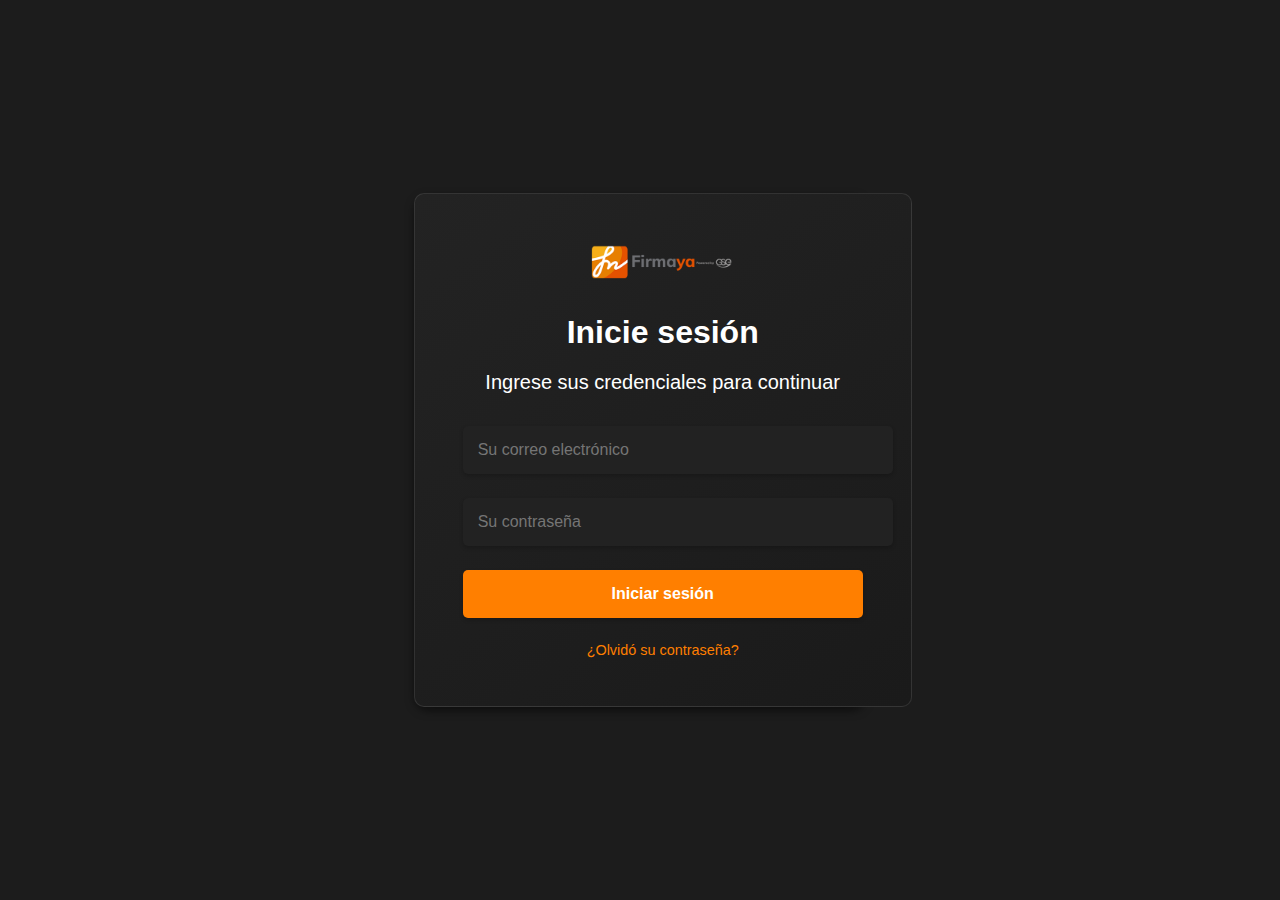
<file: views/login.html>
<!DOCTYPE html>
<html lang="es">
<head>
  <meta charset="UTF-8">
  <meta name="viewport" content="width=device-width, initial-scale=1.0">
  <title>Iniciar Sesión</title>
  <link rel="stylesheet" href="/styles/login.css">
</head>
<body>

  <div class="login-container">
    <form class="login-form">
      <img src="../assets/logofirmaya.png" alt="Logo" class="login-logo">
      <h2>Inicie sesión</h2>
      <p>Ingrese sus credenciales para continuar</p>
      <div class="input-container">
        <input type="email" id="email" name="email" placeholder="Su correo electrónico" required>
      </div>
      <div class="input-container">
        <input type="password" id="password" name="password" placeholder="Su contraseña" required>
      </div>
      <button type="submit" class="login-button">Iniciar sesión</button>
      <div class="login-links">
        <a href="#">¿Olvidó su contraseña?</a>
      </div>
    </form>
  </div>

</body>
<script src="/scripts/login.js"></script>
</html>
</file>
<file: styles/login.css>
body, html {
    margin: 0;
    padding: 0;
    font-family: 'Arial', sans-serif;
    background-color: #1C1C1C; /* Manteniendo el fondo negro */
    display: flex;
    align-items: center;
    justify-content: center;
    height: 100vh;
    color: #fff; /* Manteniendo el texto blanco */
}

.login-container {
    box-shadow: 0 4px 8px rgba(0, 0, 0, 0.5); /* Sombra para dar profundidad */
    border-radius: 15px; /* Bordes más redondeados */
}

.login-form {
    padding: 3em; 
    border-radius: 10px; /* Bordes aún más redondeados */
    width: 100%;
    max-width: 400px; 
    background: linear-gradient(145deg, #232323, #1a1a1a); /* Fondo con gradiente sutil */
    border: 1px solid rgba(255, 255, 255, 0.1); /* Borde sutil */
}

.login-logo {
    width: 150px;
    margin-bottom: 2rem;
    display: block; /* Hace que el logo sea un bloque, permitiendo centrarlo */
    margin-left: auto; /* Margen automático a la izquierda */
    margin-right: auto; /* Margen automático a la derecha */
}

h2 {
    font-size: 2rem;
    margin-bottom: 1rem;
    text-align: center; /* Centrar título */
}

p {
    font-size: 1.25rem;
    margin-bottom: 2rem;
    text-align: center; /* Centrar párrafo */
}

.input-container {
    margin-bottom: 1.5rem;
}

.login-form input {
    width: 100%;
    padding: 15px; 
    border: none; /* Eliminar bordes */
    background-color: #222; /* Manteniendo el color de fondo */
    border-radius: 5px;
    color: #ddd;
    font-size: 1rem;
    box-shadow: 0 2px 4px rgba(0, 0, 0, 0.2); /* Sombra suave */
}

.login-form input:focus {
    background-color: rgba(255, 255, 255, 0.1); /* Cambio al enfocar */
    outline: none; /* Eliminar el resaltado por defecto */
}

.login-form button {
    width: 100%;
    padding: 15px;
    border-radius: 5px;
    background-color: #ff7f00; /* Manteniendo el color naranja */
    color: white;
    cursor: pointer;
    font-weight: bold;
    font-size: 1rem;
    transition: background-color 0.3s ease;
    border: none; /* Eliminar bordes */
    box-shadow: 0 2px 4px rgba(0, 0, 0, 0.2); /* Sombra suave */
}

.login-form button:hover {
    background-color: #e76e00; /* Manteniendo el efecto hover */
}

.login-links a {
    display: block;
    margin-top: 1.5rem;
    color: #ff7f00; /* Manteniendo el color del enlace */
    text-decoration: none;
    transition: color 0.3s ease;
    font-size: 0.9rem;
    text-align: center; /* Centrar enlaces */
}

.login-links a:hover {
    color: #ffa500;
    text-decoration: underline;
}

@media (max-width: 480px) {
    .login-form {
      padding: 1.5em;
      max-width: 90%;
    }
  
    .login-form input, .login-form button {
      padding: 12px;
    }
}
</file>
